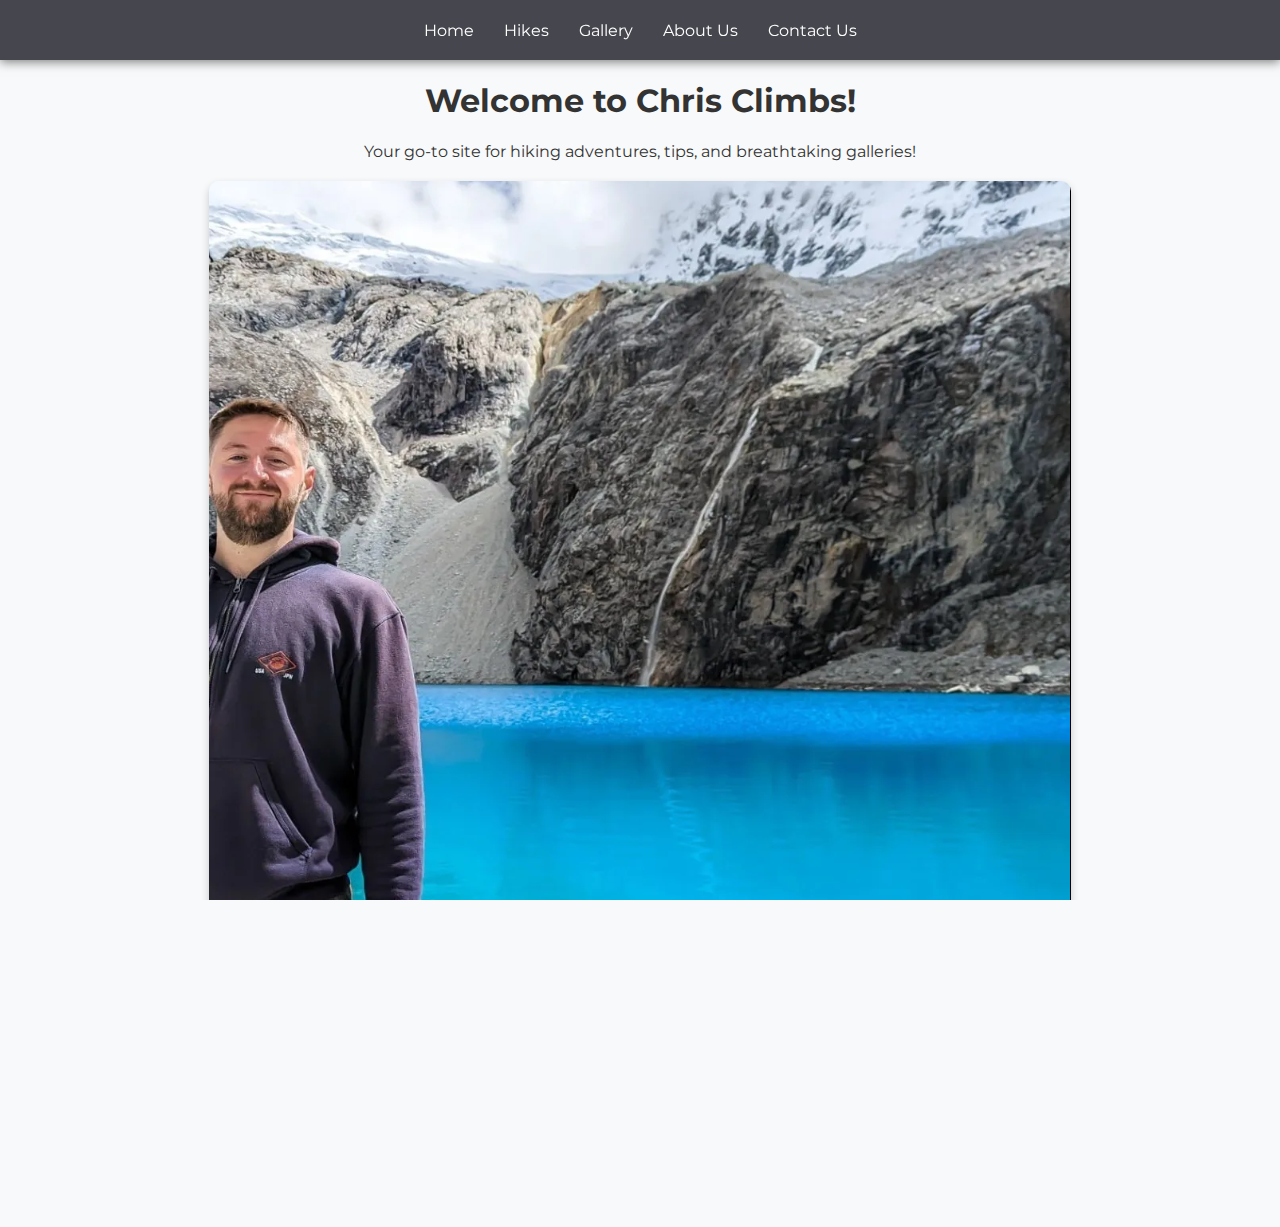
<file: index.html>
<!DOCTYPE html>
<html lang="en">
<head>
    <meta charset="UTF-8">
    <meta name="viewport" content="width=device-width, initial-scale=1.0">
    <title>Home</title>
    <link rel="stylesheet" href="styles.css" />
    <link rel="icon" href="images/favicon.ico" type="image/x-icon">
    <link href="https://cdnjs.cloudflare.com/ajax/libs/font-awesome/5.15.4/css/all.min.css" rel="stylesheet">
    <link href="https://fonts.googleapis.com/css2?family=Montserrat:wght@400;700&display=swap" rel="stylesheet">
</head>
<body>
    <div id="container">
        <!-- Navigation Bar -->
        <nav>
            <ul>
                <li><a href="index.html">Home</a></li>
                <li><a href="hikes.html">Hikes</a></li>
                <li><a href="gallery.html">Gallery</a></li>
                <li><a href="about.html">About Us</a></li>
                <li><a href="contact.html">Contact Us</a></li>
            </ul>
        </nav>

        <!-- Main Content -->
        <main>
            <h1>Welcome to Chris Climbs!</h1>
            <p>Your go-to site for hiking adventures, tips, and breathtaking galleries!</p>

            <!-- Center Image -->
            <div class="image-container">
                <img src="images/Laguna69.png" alt="Hiking Adventure">
            </div>
        </main>

        <!-- Footer -->
        <footer>
            <div class="footer-content">
                <p>&copy; Chris Climbs 2024. All rights reserved.</p>
                <ul class="footer-links">
                    <li><a href="index.html">Home</a></li>
                    <li><a href="hikes.html">Hikes</a></li>
                    <li><a href="gallery.html">Gallery</a></li>
                    <li><a href="about.html">About Us</a></li>
                    <li><a href="contact.html">Contact Us</a></li>
                </ul>
                <p class="footer-social">
                    <a href="https://facebook.com"><i class="fab fa-facebook-f"></i></a>
                    <a href="https://instagram.com"><i class="fab fa-instagram"></i></a>
                    <a href="https://x.com"><i class="fab fa-twitter"></i></a>
                </p>
            </div>
        </footer>
    </div>
</body>
</html>
</file>
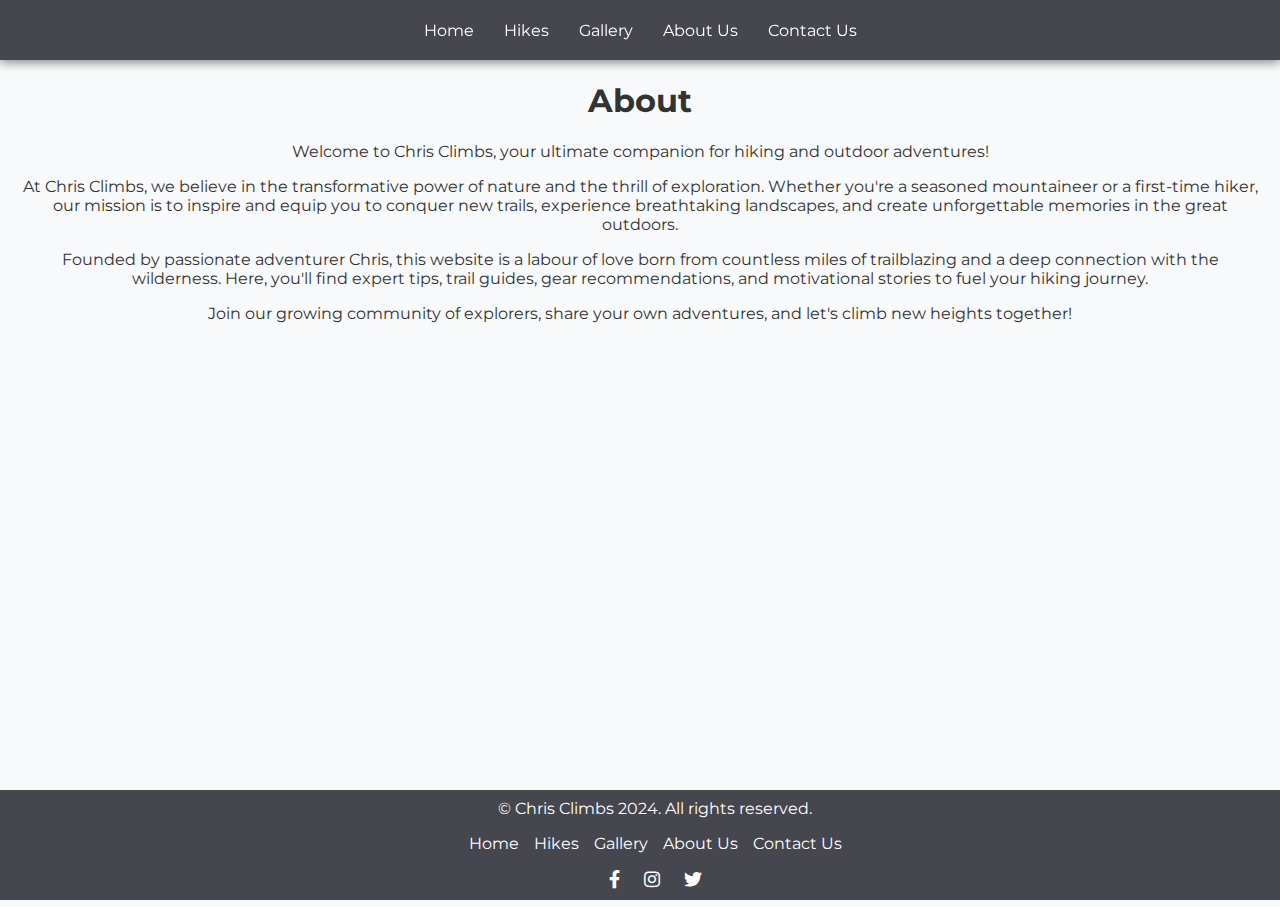
<file: about.html>
<!DOCTYPE html>
<html lang="en">
<head>
    <meta charset="UTF-8">
    <meta name="viewport" content="width=device-width, initial-scale=1.0">
    <title>About</title>
    <link rel="stylesheet" href="styles.css" />
    <link rel="icon" href="images/favicon.ico" type="image/x-icon">
    <link href="https://cdnjs.cloudflare.com/ajax/libs/font-awesome/5.15.4/css/all.min.css" rel="stylesheet">
    <link href="https://fonts.googleapis.com/css2?family=Montserrat:wght@400;700&display=swap" rel="stylesheet">
</head>
<body>
    <div id="container">
        <!-- Navigation Bar -->
        <nav>
            <ul>
                <li><a href="index.html">Home</a></li>
                <li><a href="hikes.html">Hikes</a></li>
                <li><a href="gallery.html">Gallery</a></li>
                <li><a href="about.html">About Us</a></li>
                <li><a href="contact.html">Contact Us</a></li>
            </ul>
        </nav>

        <!-- Main Content -->
        <main>
            <h1>About</h1>
            <p>Welcome to Chris Climbs, your ultimate companion for hiking and outdoor adventures!</p>

            <p>At Chris Climbs, we believe in the transformative power of nature and the thrill of exploration. Whether you're a seasoned mountaineer or a first-time hiker, our mission is to inspire and equip you to conquer new trails, experience breathtaking landscapes, and create unforgettable memories in the great outdoors.</p>
                
            <p>Founded by passionate adventurer Chris, this website is a labour of love born from countless miles of trailblazing and a deep connection with the wilderness. Here, you'll find expert tips, trail guides, gear recommendations, and motivational stories to fuel your hiking journey.</p>
                
            <p>Join our growing community of explorers, share your own adventures, and let's climb new heights together!</p>
        </main>

        <!-- Footer -->
        <footer>
            <div class="footer-content">
                <p>&copy; Chris Climbs 2024. All rights reserved.</p>
                <ul class="footer-links">
                    <li><a href="index.html">Home</a></li>
                    <li><a href="hikes.html">Hikes</a></li>
                    <li><a href="gallery.html">Gallery</a></li>
                    <li><a href="about.html">About Us</a></li>
                    <li><a href="contact.html">Contact Us</a></li>
                </ul>
                <p class="footer-social">
                    <a href="https://facebook.com"><i class="fab fa-facebook-f"></i></a>
                    <a href="https://instagram.com"><i class="fab fa-instagram"></i></a>
                    <a href="https://x.com"><i class="fab fa-twitter"></i></a>
                </p>
            </div>
        </footer>
    </div>
</body>
</html>
</file>
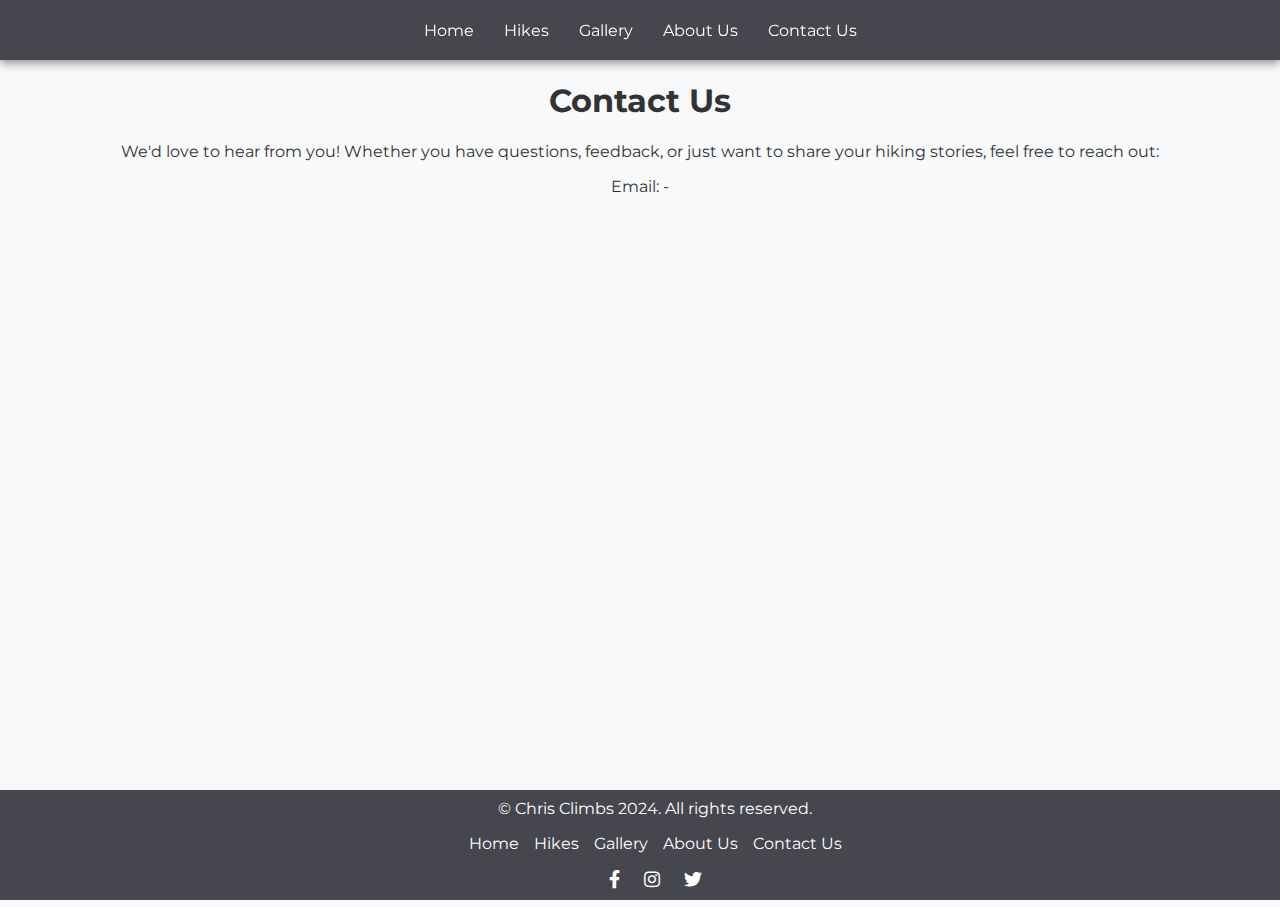
<file: contact.html>
<!DOCTYPE html>
<html lang="en">
<head>
    <meta charset="UTF-8">
    <meta name="viewport" content="width=device-width, initial-scale=1.0">
    <title>Contact</title>
    <link rel="stylesheet" href="styles.css" />
    <link rel="icon" href="images/favicon.ico" type="image/x-icon">
    <link href="https://cdnjs.cloudflare.com/ajax/libs/font-awesome/5.15.4/css/all.min.css" rel="stylesheet">
    <link href="https://fonts.googleapis.com/css2?family=Montserrat:wght@400;700&display=swap" rel="stylesheet">
</head>
<body>
    <div id="container">
        <!-- Navigation Bar -->
        <nav>
            <ul>
                <li><a href="index.html">Home</a></li>
                <li><a href="hikes.html">Hikes</a></li>
                <li><a href="gallery.html">Gallery</a></li>
                <li><a href="about.html">About Us</a></li>
                <li><a href="contact.html">Contact Us</a></li>
            </ul>
        </nav>

        <!-- Main Content -->
        <main>
            <h1>Contact Us</h1>
            <p>We'd love to hear from you! Whether you have questions, feedback, or just want to share your hiking stories, feel free to reach out:</p>

            <p>Email: -</p>
        </main>

        <!-- Footer -->
        <footer>
            <div class="footer-content">
                <p>&copy; Chris Climbs 2024. All rights reserved.</p>
                <ul class="footer-links">
                    <li><a href="index.html">Home</a></li>
                    <li><a href="hikes.html">Hikes</a></li>
                    <li><a href="gallery.html">Gallery</a></li>
                    <li><a href="about.html">About Us</a></li>
                    <li><a href="contact.html">Contact Us</a></li>
                </ul>
                <p class="footer-social">
                    <a href="https://facebook.com"><i class="fab fa-facebook-f"></i></a>
                    <a href="https://instagram.com"><i class="fab fa-instagram"></i></a>
                    <a href="https://x.com"><i class="fab fa-twitter"></i></a>
                </p>
            </div>
        </footer>
    </div>
</body>
</html>
</file>
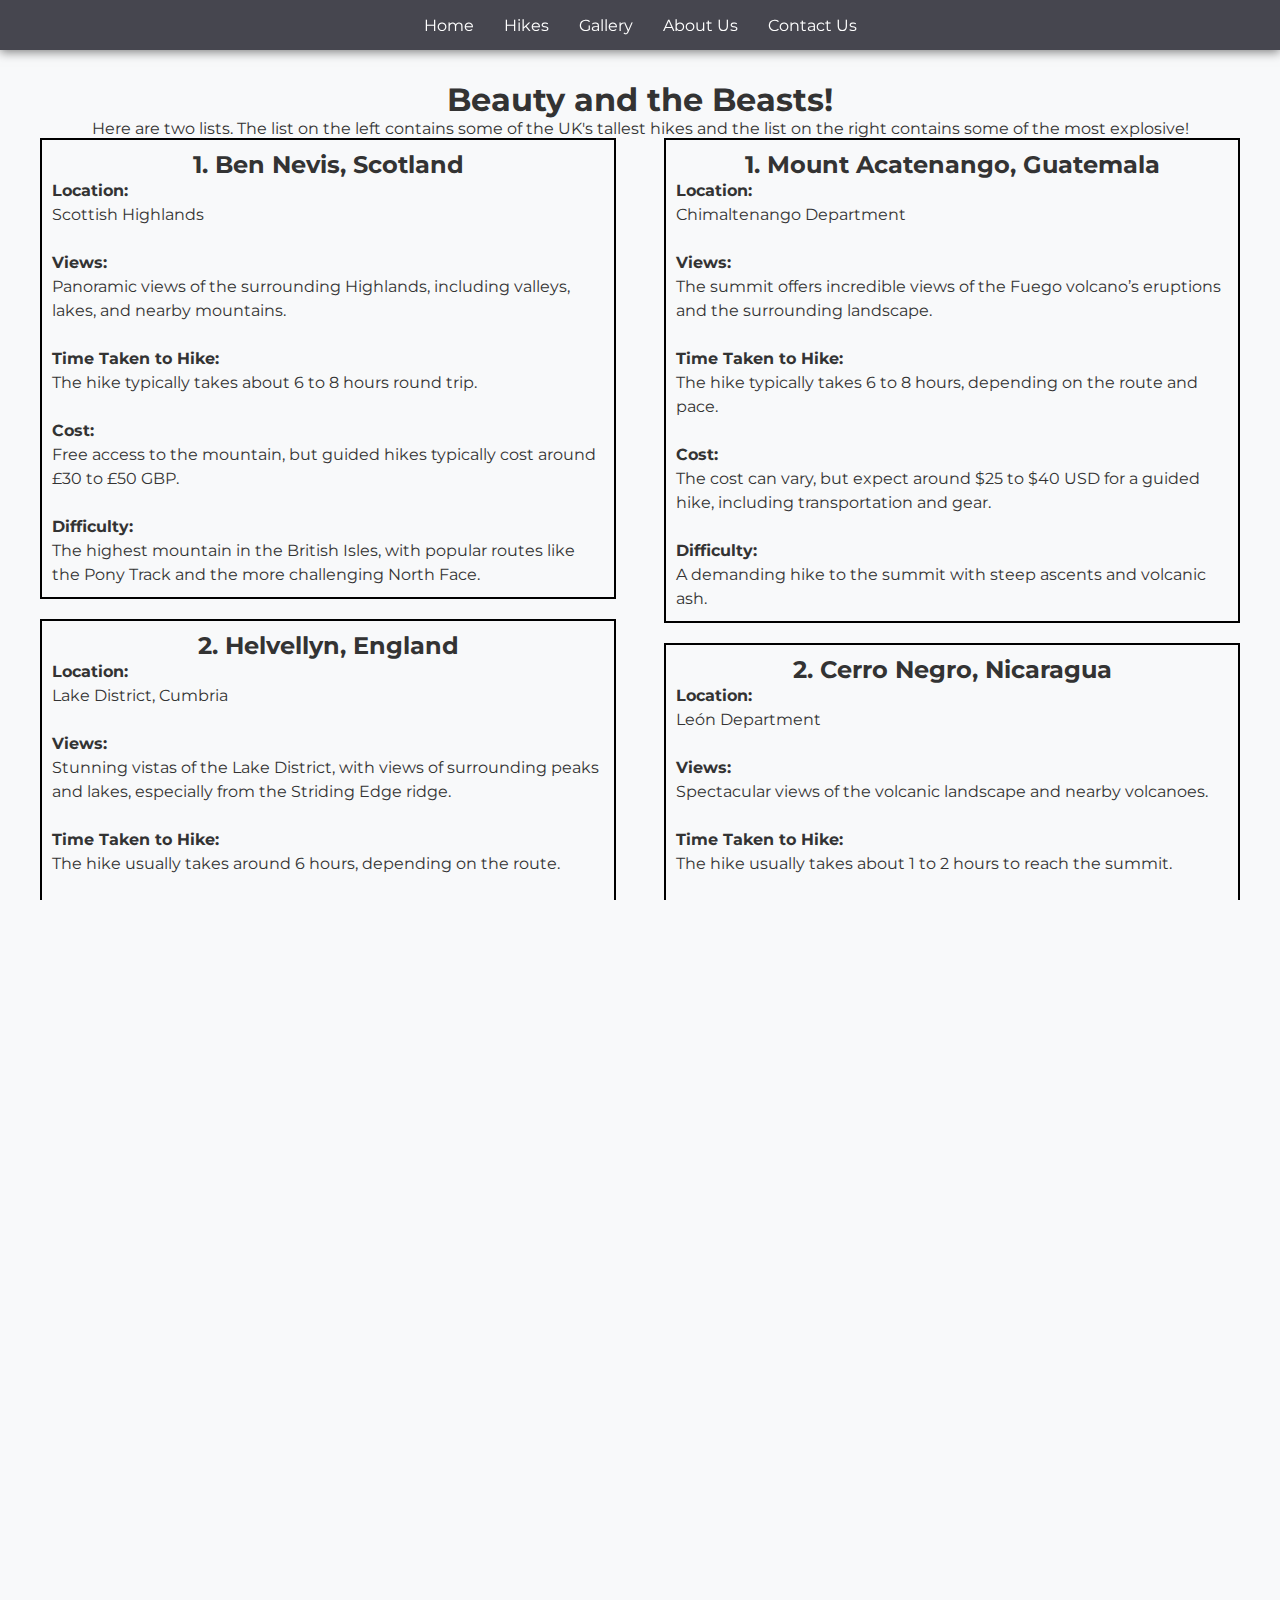
<file: hikes.html>
<!DOCTYPE html>
<html lang="en">
<head>
    <meta charset="UTF-8">
    <meta name="viewport" content="width=device-width, initial-scale=1.0">
    <title>Hikes</title>
    <link rel="stylesheet" href="styles.css" />
    <link rel="icon" href="images/favicon.ico" type="image/x-icon">
    <link href="https://cdnjs.cloudflare.com/ajax/libs/font-awesome/5.15.4/css/all.min.css" rel="stylesheet">
    <link href="https://fonts.googleapis.com/css2?family=Montserrat:wght@400;700&display=swap" rel="stylesheet">
    <style>
        /* General styles for responsive design */
        * {
            margin: 0;
            padding: 0;
            box-sizing: border-box;
        }

        body {
            font-family: 'Montserrat', sans-serif;
        }

        /* Gallery Styles */
        .gallery img {
            width: 100%;
            height: auto;
            object-fit: cover;
        }

        /* Flexbox layout for hikes */
        #container {
            width: 100%;
            padding: 20px;
        }

        main {
            margin: 0 auto;
        }

        .hike-box {
            border: 2px solid black;
            padding: 10px;
            margin-bottom: 20px;
            display: flex;
            flex-direction: column;
            justify-content: space-between;
        }

        .hike-box h2 {
            text-align: center;
        }

        .hike-box .info {
            text-align: left;
            line-height: 1.5;
        }

        /* Flexbox Layout for Two Columns */
        .two-column-layout {
            display: flex;
            justify-content: space-between;
            flex-wrap: wrap;
        }

        .two-column-layout > div {
            width: 48%;
            margin-bottom: 20px;
        }

        /* Media Queries for Small Devices */
        @media (max-width: 768px) {
            .two-column-layout > div {
                width: 100%;
            }

            .hike-box {
                padding: 15px;
                margin-bottom: 15px;
            }

            .hike-box .info {
                font-size: 14px;
            }

            nav ul {
                display: flex;
                flex-direction: column;
                text-align: center;
            }

            nav ul li {
                margin: 10px 0;
            }
        }

        /* Further responsiveness for gallery images */
        @media (max-width: 480px) {
            .gallery img {
                width: 100%;
                height: auto;
                object-fit: cover;
            }
        }
    </style>
</head>
<body>
    <div id="container">
        <!-- Navigation Bar -->
        <nav>
            <ul>
                <li><a href="index.html">Home</a></li>
                <li><a href="hikes.html">Hikes</a></li>
                <li><a href="gallery.html">Gallery</a></li>
                <li><a href="about.html">About Us</a></li>
                <li><a href="contact.html">Contact Us</a></li>
            </ul>
        </nav>

        <!-- Main Content -->
        <main>
            <h1>Beauty and the Beasts!</h1>
            <p>Here are two lists. The list on the left contains some of the UK's tallest hikes and the list on the right contains some of the most explosive!</p>
            <div class="two-column-layout">

                <!-- UK Mountains on Left -->
                <div>
                    <!-- Box for Ben Nevis -->
                    <div class="hike-box">
                        <div>
                            <h2>1. Ben Nevis, Scotland</h2>
                        </div>
                        <div class="info">
                            <strong>Location:</strong><br> Scottish Highlands
                            <br><br>
                            <strong>Views:</strong><br> Panoramic views of the surrounding Highlands, including valleys, lakes, and nearby mountains.
                            <br><br>
                            <strong>Time Taken to Hike:</strong><br> The hike typically takes about 6 to 8 hours round trip.
                            <br><br>
                            <strong>Cost:</strong><br> Free access to the mountain, but guided hikes typically cost around £30 to £50 GBP.
                            <br><br>
                            <strong>Difficulty:</strong><br> The highest mountain in the British Isles, with popular routes like the Pony Track and the more challenging North Face.
                        </div>
                    </div>

                    <!-- Box for Helvellyn -->
                    <div class="hike-box">
                        <div>
                            <h2>2. Helvellyn, England</h2>
                        </div>
                        <div class="info">
                            <strong>Location:</strong><br> Lake District, Cumbria
                            <br><br>
                            <strong>Views:</strong><br> Stunning vistas of the Lake District, with views of surrounding peaks and lakes, especially from the Striding Edge ridge.
                            <br><br>
                            <strong>Time Taken to Hike:</strong><br> The hike usually takes around 6 hours, depending on the route.
                            <br><br>
                            <strong>Cost:</strong><br> Free access, with guided hikes costing approximately £30 to £50 GBP.
                            <br><br>
                            <strong>Difficulty:</strong><br> Famous for the thrilling Striding Edge ridge walk, with some exposed sections and a steep climb.
                        </div>
                    </div>

                    <!-- Box for Scafell Pike -->
                    <div class="hike-box">
                        <div>
                            <h2>3. Scafell Pike, England</h2>
                        </div>
                        <div class="info">
                            <strong>Location:</strong><br> Lake District, Cumbria
                            <br><br>
                            <strong>Views:</strong><br> Dramatic views of the surrounding valleys, lakes, and neighboring peaks, including Wast Water, England's deepest lake.
                            <br><br>
                            <strong>Time Taken to Hike:</strong><br> The hike typically takes around 4 to 6 hours, depending on the chosen route.
                            <br><br>
                            <strong>Cost:</strong><br> Free access to the mountain, with guided hikes typically costing between £30 to £50 GBP.
                            <br><br>
                            <strong>Difficulty:</strong><br> England’s highest peak, featuring rugged paths, rocky terrain, and spectacular scenery.
                        </div>
                    </div>

                    <!-- Box for Snowdon -->
                    <div class="hike-box">
                        <div>
                            <h2>4. Snowdon (Yr Wyddfa), Wales</h2>
                        </div>
                        <div class="info">
                            <strong>Location:</strong><br> Snowdonia National Park, Gwynedd
                            <br><br>
                            <strong>Views:</strong><br> Spectacular scenery from the summit, with panoramic views of Snowdonia, nearby lakes, and the Irish Sea on clear days.
                            <br><br>
                            <strong>Time Taken to Hike:</strong><br> The hike usually takes around 5 to 7 hours, depending on the route.
                            <br><br>
                            <strong>Cost:</strong><br> Free access to the mountain, but the Snowdon Mountain Railway to the summit costs around £20 to £40 GBP for a return ticket.
                            <br><br>
                            <strong>Difficulty:</strong><br> The highest mountain in Wales, with diverse trails offering varying levels of difficulty and the option of taking the Snowdon Mountain Railway to the summit.
                        </div>
                    </div>

                </div>

                <!-- Explosive Mountains on Right -->
                <div>
                    <!-- Box for Mount Acatenango -->
                    <div class="hike-box">
                        <div>
                            <h2>1. Mount Acatenango, Guatemala</h2>
                        </div>
                        <div class="info">
                            <strong>Location:</strong><br> Chimaltenango Department
                            <br><br>
                            <strong>Views:</strong><br> The summit offers incredible views of the Fuego volcano’s eruptions and the surrounding landscape.
                            <br><br>
                            <strong>Time Taken to Hike:</strong><br> The hike typically takes 6 to 8 hours, depending on the route and pace.
                            <br><br>
                            <strong>Cost:</strong><br> The cost can vary, but expect around $25 to $40 USD for a guided hike, including transportation and gear.
                            <br><br>
                            <strong>Difficulty:</strong><br> A demanding hike to the summit with steep ascents and volcanic ash.
                        </div>
                    </div>

                    <!-- Box for Cerro Negro -->
                    <div class="hike-box">
                        <div>
                            <h2>2. Cerro Negro, Nicaragua</h2>
                        </div>
                        <div class="info">
                            <strong>Location:</strong><br> León Department
                            <br><br>
                            <strong>Views:</strong><br> Spectacular views of the volcanic landscape and nearby volcanoes.
                            <br><br>
                            <strong>Time Taken to Hike:</strong><br> The hike usually takes about 1 to 2 hours to reach the summit.
                            <br><br>
                            <strong>Cost:</strong><br> The cost for a guided hike and volcano boarding experience ranges from $25 to $40 USD.
                            <br><br>
                            <strong>Difficulty:</strong><br> A thrilling volcano boarding experience down the black slopes of an active volcano with volcanic ash and heat.
                        </div>
                    </div>

                    <!-- Box for Mount Fuji -->
                    <div class="hike-box">
                        <div>
                            <h2>3. Mount Fuji, Japan</h2>
                        </div>
                        <div class="info">
                            <strong>Location:</strong><br> Honshu Island
                            <br><br>
                            <strong>Views:</strong><br> Breathtaking panoramic views of the surrounding landscape, including Mount Fuji’s crater at the summit.
                            <br><br>
                            <strong>Time Taken to Hike:</strong><br> The hike typically takes 5 to 10 hours, depending on the chosen route.
                            <br><br>
                            <strong>Cost:</strong><br> The cost for climbing Mount Fuji is about $30 USD for a climbing permit during the official season.
                            <br><br>
                            <strong>Difficulty:</strong><br> A popular yet strenuous climb to Japan's iconic peak, with several routes to choose from and altitude challenges at 3,776 meters (12,389 feet).
                        </div>
                    </div>

                    <!-- Box for Mount Telica -->
                    <div class="hike-box">
                        <div>
                            <h2>4. Mount Telica, Nicaragua</h2>
                        </div>
                        <div class="info">
                            <strong>Location:</strong><br> León Department
                            <br><br>
                            <strong>Views:</strong><br> Amazing views of the surrounding volcanic landscape and nearby volcanoes, with the chance to witness volcanic activity.
                            <br><br>
                            <strong>Time Taken to Hike:</strong><br> The hike to the summit typically takes about 4 to 5 hours.
                            <br><br>
                            <strong>Cost:</strong><br> The cost for a guided hike to the summit is around $20 to $30 USD.
                            <br><br>
                            <strong>Difficulty:</strong><br> A moderate to challenging hike with opportunities to explore an active volcano.
                        </div>
                    </div>

                </div>

            </div>
        </main>

        <!-- Footer -->
        <footer>
            <div class="footer-content">
                <p>&copy; Chris Climbs 2024. All rights reserved.</p>
                <ul class="footer-links">
                    <li><a href="index.html">Home</a></li>
                    <li><a href="hikes.html">Hikes</a></li>
                    <li><a href="gallery.html">Gallery</a></li>
                    <li><a href="about.html">About Us</a></li>
                    <li><a href="contact.html">Contact Us</a></li>
                </ul>
                <p class="footer-social">
                    <a href="https://facebook.com"><i class="fab fa-facebook-f"></i></a>
                    <a href="https://instagram.com"><i class="fab fa-instagram"></i></a>
                    <a href="https://x.com"><i class="fab fa-twitter"></i></a>
                </p>
            </div>
        </footer>
    </div>
</body>
</html>
</file>
<file: styles.css>
/* General Reset */
body, html {
    margin: 0;
    padding: 0;
    height: 100%;
    overflow-x: hidden;
    font-family: 'Montserrat', sans-serif;
    background-color: #f8f9fa;
    color: #333;
}

/* Main container to ensure footer sticks to the bottom */
#container {
    display: flex;
    flex-direction: column;
    min-height: 100vh;
}

/* Navigation Bar */
nav {
    position: fixed;
    top: 0;
    left: 0;
    width: 100%;
    height: 50px; /* Slightly increased height */
    display: flex;
    align-items: center;
    justify-content: center;
    padding: 5px 0;
    z-index: 1000;
    background-color: rgba(50, 50, 60, 0.9); /* Added transparency */
    box-shadow: 0 2px 10px rgba(0, 0, 0, 0.5);
}

nav ul {
    list-style: none;
    display: flex;
    justify-content: center;
    padding: 0;
    margin: 0;
}

nav a {
    color: white;
    text-decoration: none;
    padding: 12px 15px;
    transition: color 0.3s, background-color 0.3s;
    font-size: 16px;
}

nav a:hover {
    color: skyblue;
    background-color: rgba(255, 255, 255, 0.1);
    border-radius: 5px;
}

/* Ensure main content doesn't overlap with fixed navbar */
main {
    flex-grow: 1;
    padding: 60px 20px; /* Increased top padding for navbar space */
    padding-bottom: 100px; /* Extra padding to prevent overlap with footer */
    text-align: center;
}

/* Centered Image Styling */
.image-container {
    text-align: center;
    margin: 20px 0;
}

.image-container img {
    max-width: 100%;
    height: auto;
    border-radius: 10px;
    box-shadow: 0 4px 8px rgba(0, 0, 0, 0.2);
}

/* Footer */
footer {
    height: 80px;
    display: flex;
    align-items: center;
    justify-content: center;
    background-color: rgba(50, 50, 60, 0.9);
    color: white;
    text-align: center;
    padding: 15px;
    width: 100%;
    position: relative;
    bottom: 0;
}

.footer-links {
    list-style: none;
    padding: 0;
    display: flex;
    justify-content: center;
    gap: 15px;
    margin: 10px 0;
}

.footer-links li {
    margin: 0;
}

footer a {
    color: white;
    text-decoration: none;
    transition: color 0.3s ease;
}

footer a:hover {
    color: skyblue;
}

/* Social Icons */
.footer-social a {
    margin: 0 10px;
    font-size: 18px;
    transition: color 0.3s;
}

.footer-social a:hover {
    color: skyblue;
}

/* Gallery Layout - Fully Responsive */
.gallery-container {
    display: grid;
    grid-template-columns: repeat(auto-fit, minmax(250px, 1fr));
    gap: 15px;
    justify-items: center;
    align-items: center;
    padding: 20px;
    width: 100%;
    max-width: 1200px;
    margin: auto;
}

.gallery-item {
    position: relative;
    width: 100%;
    max-width: 400px;
    height: 250px;
    overflow: hidden;
    border-radius: 10px;
    display: flex;
    align-items: center;
    justify-content: center;
    background-color: #ddd;
    box-shadow: 0 4px 8px rgba(0, 0, 0, 0.1);
    transition: transform 0.3s ease-in-out;
}

.gallery-item img {
    width: 100%;
    height: 100%;
    object-fit: cover;
    border-radius: 10px;
}

.gallery-item:hover {
    transform: scale(1.05);
}

/* Hover text styles */
.hover-text {
    position: absolute;
    bottom: 10px;
    left: 10px;
    right: 10px;
    background-color: rgba(0, 0, 0, 0.7);
    color: white;
    padding: 5px;
    text-align: center;
    border-radius: 5px;
    font-size: 14px;
    opacity: 0;
    transition: opacity 0.3s ease-in-out;
}

.gallery-item:hover .hover-text {
    opacity: 1;
}

/* Responsive Design */
@media (max-width: 768px) {
    nav {
        height: 45px;
    }

    nav a {
        padding: 10px;
        font-size: 14px;
    }

    main {
        padding: 70px 15px;
    }

    .gallery-container {
        grid-template-columns: repeat(auto-fit, minmax(200px, 1fr));
    }
}

@media (max-width: 480px) {
    nav {
        height: 40px;
    }

    nav a {
        font-size: 12px;
        padding: 8px;
    }

    footer {
        height: auto;
        flex-direction: column;
        text-align: center;
        padding: 10px;
    }

    .footer-links {
        flex-wrap: wrap;
        gap: 10px;
    }
}
</file>
